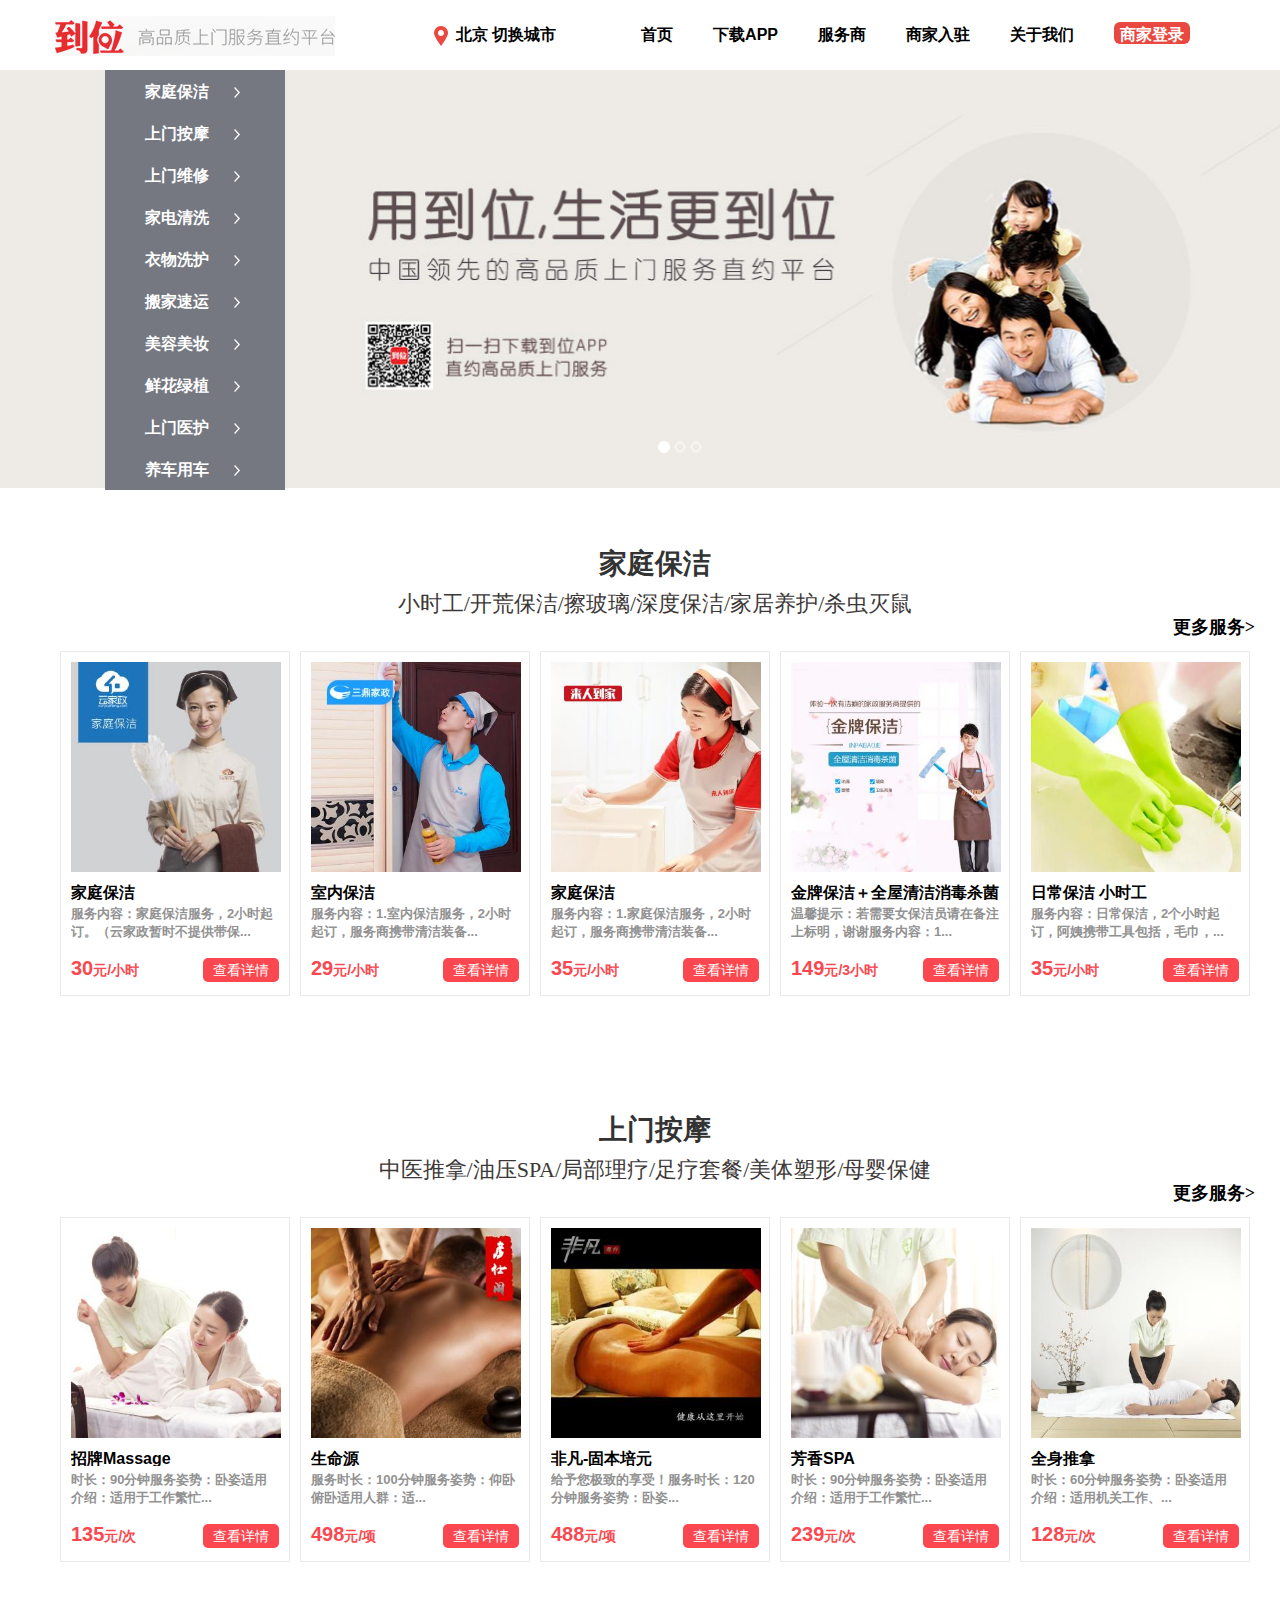
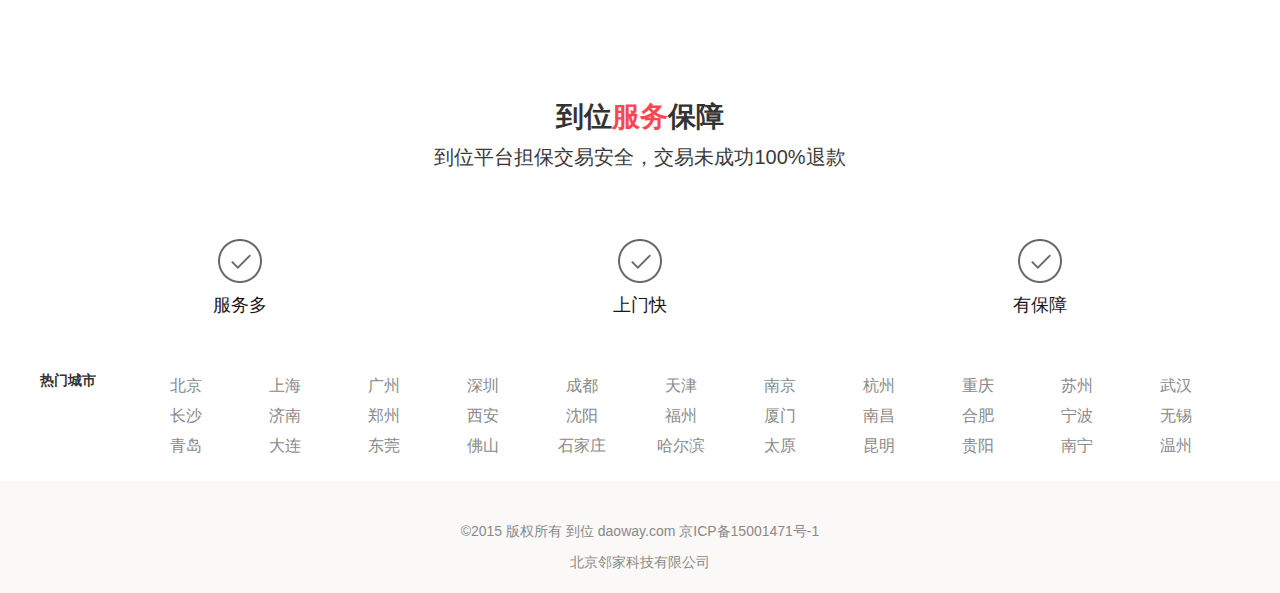
<file: daowei/index.html>
<!DOCTYPE html>
<html lang="en">
<head>
    <meta charset="UTF-8">
    <title>Title</title>
    <link rel="stylesheet" href="./css/bootstrap.css">
    <link rel="stylesheet" href="./css/index.css">
    <link rel="stylesheet" href="./css/public-hf.css">
</head>
<body>
<!--头部导航-->
<header id="d_header" class="transparent">
    <div class="header_nav">
        <div class="container">
            <div class="contain-nav">
                <div class="nav-bar">
                    <a href="/">
                        <img src="./img/logo.png" class="img-responsive logo-white" alt="logo商标">
                    </a>
                </div>
                <ul class="nav_list">
                    <li id="position" class="nav_item" class="positon">
                        <a href="#">
                            <img src="./img/citypoint.png" alt="">
                            <span class="city">北京</span>
                            <span class="show-city">切换城市</span>
                        </a>
                    </li>
                    <li class="nav_item"><a href="index.html">首页</a></li>
                    <li class="nav_item"><a href="#">下载APP</a></li>
                    <li class="nav_item"><a href="supplier.html">服务商</a></li>
                    <li class="nav_item"><a href="join.html">商家入驻</a></li>
                    <li class="nav_item"><a href="#">关于我们</a></li>
                    <li class="nav_item">
                        <a id="login" href="#">商家登录</a>
                    </li>
                </ul>
            </div>
        </div>
    </div>
</header>
<div id="d_banner">
    <div class="full-banner">
        <div id="carousel-example-generic" class="carousel slide" data-ride="carousel">
            <!-- Indicators -->
            <ol class="carousel-indicators">
                <li data-target="#carousel-example-generic" data-slide-to="0" class="active"></li>
                <li data-target="#carousel-example-generic" data-slide-to="1"></li>
                <li data-target="#carousel-example-generic" data-slide-to="2"></li>
            </ol>
            <!-- Wrapper for slides -->
            <div class="carousel-inner" role="listbox">
                <div class="item active">
                    <img src="./img/banner1.jpg" alt="...">
                    <div class="carousel-caption">
                    </div>
                </div>
                <div class="item">
                    <img src="./img/banner2.jpg" alt="...">
                    <div class="carousel-caption">
                    </div>
                </div>
                <div class="item">
                    <img src="./img/banner3.jpg" alt="...">
                    <div class="carousel-caption">
                    </div>
                </div>
            </div>
        </div>
    </div>
    <div class="container">
        <div id="banner-nav">
            <ul>
                <li class="nav-name">
                    <a href="#">
                        <i>家庭保洁</i>
                        <img src="./img/right.png" alt="">
                    </a>
                </li>
                <li class="nav-name">
                    <a href="#">
                        <i>上门按摩</i>
                        <img src="./img/right.png" alt="">
                    </a>
                </li>
                <li class="nav-name">
                    <a href="#">
                        <i>上门维修</i>
                        <img src="./img/right.png" alt="">
                    </a>
                </li>
                <li class="nav-name">
                    <a href="#">
                        <i>家电清洗</i>
                        <img src="./img/right.png" alt="">
                    </a>
                </li>
                <li class="nav-name">
                    <a href="#">
                        <i>衣物洗护</i>
                        <img src="./img/right.png" alt="">
                    </a>
                </li>
                <li class="nav-name">
                    <a href="#">
                        <i>搬家速运</i>
                        <img src="./img/right.png" alt="">
                    </a>
                </li>
                <li class="nav-name">
                    <a href="#">
                        <i>美容美妆</i>
                        <img src="./img/right.png" alt="">
                    </a>
                </li>
                <li class="nav-name">
                    <a href="#">
                        <i>鲜花绿植</i>
                        <img src="./img/right.png" alt="">
                    </a>
                </li>
                <li class="nav-name">
                    <a href="#">
                        <i>上门医护</i>
                        <img src="./img/right.png" alt="">
                    </a>
                </li>
                <li class="nav-name">
                    <a href="#">
                        <i>养车用车</i>
                        <img src="./img/right.png" alt="">
                    </a>
                </li>
            </ul>
        </div>
    </div>
</div>
<div class="container">
    <div class="fff">
        <div class="servicebody">
            <div class="navigation">
                <span class="serviceIndex">家庭保洁</span>
                <span class="serviceType">小时工/开荒保洁/擦玻璃/深度保洁/家居养护/杀虫灭鼠</span>
            </div>
            <div class="servicetags">
                <div class="tagsListHeader">
                    <span class="lookMore">
                        <a href="#">更多服务></a>
                    </span>
                </div>
                <div class="row-sever">
                    <a href="#">
                        <div class="member-container">
                            <img src="./img/card/1.1.jpg" alt="">
                            <div class="serviceName">家庭保洁</div>
                            <div class="description">服务内容：家庭保洁服务，2小时起订。（云家政暂时不提供带保...</div>
                            <div class="price">
                                <span class="number">30</span>元/小时
                                <span class="btn">查看详情</span>
                            </div>
                        </div>
                    </a>
                    <a href="#">
                        <div class="member-container">
                            <img src="./img/card/1.2.jpg" alt="">
                            <div class="serviceName">室内保洁</div>
                            <div class="description">服务内容：1.室内保洁服务，2小时起订，服务商携带清洁装备...</div>
                            <div class="price">
                                <span class="number">29</span>元/小时
                                <span class="btn">查看详情</span>
                            </div>
                        </div>
                    </a>
                    <a href="#">
                        <div class="member-container">
                            <img src="./img/card/1.3.jpg" alt="">
                            <div class="serviceName">家庭保洁</div>
                            <div class="description">服务内容：1.家庭保洁服务，2小时起订，服务商携带清洁装备...</div>
                            <div class="price">
                                <span class="number">35</span>元/小时
                                <span class="btn">查看详情</span>
                            </div>
                        </div>
                    </a>
                    <a href="#">
                        <div class="member-container">
                            <img src="./img/card/1.4.jpg" alt="">
                            <div class="serviceName">金牌保洁＋全屋清洁消毒杀菌</div>
                            <div class="description">温馨提示：若需要女保洁员请在备注上标明，谢谢服务内容：1...</div>
                            <div class="price">
                                <span class="number">149</span>元/3小时
                                <span class="btn">查看详情</span>
                            </div>
                        </div>
                    </a>
                    <a href="#">
                        <div class="member-container">
                            <img src="./img/card/1.5.jpg" alt="">
                            <div class="serviceName">日常保洁 小时工</div>
                            <div class="description">服务内容：日常保洁，2个小时起订，阿姨携带工具包括，毛巾，...</div>
                            <div class="price">
                                <span class="number">35</span>元/小时
                                <span class="btn">查看详情</span>
                            </div>
                        </div>
                    </a>
                </div>
            </div>
        </div>
    </div>
    <div class="fff bbb">
        <div class="servicebody">
            <div class="navigation">
                <span class="serviceIndex">上门按摩</span>
                <span class="serviceType">中医推拿/油压SPA/局部理疗/足疗套餐/美体塑形/母婴保健</span>
            </div>
            <div class="servicetags">
                <div class="tagsListHeader">
                        <span class="lookMore">
                            <a href="#">更多服务></a>
                        </span>
                </div>
                <div class="row-sever">
                    <a href="#">
                        <div class="member-container">
                            <img src="./img/card/2.1.jpg" alt="">
                            <div class="serviceName">招牌Massage</div>
                            <div class="description">时长：90分钟服务姿势：卧姿适用介绍：适用于工作繁忙...</div>
                            <div class="price">
                                <span class="number">135</span>元/次
                                <span class="btn">查看详情</span>
                            </div>
                        </div>
                    </a>
                    <a href="#">
                        <div class="member-container">
                            <img src="./img/card/2.2.jpg" alt="">
                            <div class="serviceName">生命源</div>
                            <div class="description">服务时长：100分钟服务姿势：仰卧 俯卧适用人群：适...</div>
                            <div class="price">
                                <span class="number">498</span>元/项
                                <span class="btn">查看详情</span>
                            </div>
                        </div>
                    </a>
                    <a href="#">
                        <div class="member-container">
                            <img src="./img/card/2.3.jpg" alt="">
                            <div class="serviceName">非凡-固本培元</div>
                            <div class="description">给予您极致的享受！服务时长：120分钟服务姿势：卧姿...</div>
                            <div class="price">
                                <span class="number">488</span>元/项
                                <span class="btn">查看详情</span>
                            </div>
                        </div>
                    </a>
                    <a href="#">
                        <div class="member-container">
                            <img src="./img/card/2.4.jpg" alt="">
                            <div class="serviceName">芳香SPA</div>
                            <div class="description">时长：90分钟服务姿势：卧姿适用介绍：适用于工作繁忙...</div>
                            <div class="price">
                                <span class="number">239</span>元/次
                                <span class="btn">查看详情</span>
                            </div>
                        </div>
                    </a>
                    <a href="#">
                        <div class="member-container">
                            <img src="./img/card/2.5.jpg" alt="">
                            <div class="serviceName">全身推拿</div>
                            <div class="description">时长：60分钟服务姿势：卧姿适用介绍：适用机关工作、...</div>
                            <div class="price">
                                <span class="number">128</span>元/次
                                <span class="btn">查看详情</span>
                            </div>
                        </div>
                    </a>
                </div>
            </div>
        </div>
    </div>

</div>
<div class="safeguard">
    <h2>到位<span>服务</span>保障</h2>
    <p>到位平台担保交易安全，交易未成功100%退款</p>
</div>
<div class="pic_service">
    <ul>
        <li>
            <img src="./img/quan.png" alt=""><br/>
            服务多
        </li>
        <li>
            <img src="./img/quan.png" alt=""><br/>
            上门快
        </li>
        <li>
            <img src="./img/quan.png" alt=""><br/>
            有保障
        </li>
    </ul>
</div>
<footer class="footer">
    <dl>
        <dt>热门城市</dt>
        <dd>
            <span>北京</span><span>上海</span><span>广州</span><span>深圳</span><span>成都</span><span>天津</span><span>南京</span><span>杭州</span><span>重庆</span><span>苏州</span><span>武汉</span><span>长沙</span><span>济南</span><span>郑州</span><span>西安</span><span>沈阳</span><span>福州</span><span>厦门</span><span>南昌</span><span>合肥</span><span>宁波</span><span>无锡</span><span>青岛</span><span>大连</span><span>东莞</span><span>佛山</span><span>石家庄</span><span>哈尔滨</span><span>太原</span><span>昆明</span><span>贵阳</span><span>南宁</span><span>温州</span>
        </dd>
    </dl>
</footer>
<div class="base_meg">
    <p>©2015 版权所有  到位 daoway.com 京ICP备15001471号-1</p>
    <p>北京邻家科技有限公司  </p>
</div>
<script type="text/javascript" src="js/jquery-1.11.1.js"></script>
<script type="text/javascript" src="js/bootstrap.min.js"></script>
</body>
</html>
</file>
<file: daowei/css/index.css>
/*横幅区域*/
#d_banner{
    position: relative;
}
.full-banner{
    margin: 0 auto;
    width: 1360px;
    height: 420px;
}
#banner-nav{
    padding: 0 20px;
    background:  #757881;
    position: absolute;
    top:0;
    left: 105px;
    width: 180px;
    height: 420px;
    color: #fff;
}
#banner-nav .nav-name{
    height: 42px;
    line-height: 42px;
    color: #fff;
    font-size: 16px;
    font-weight: bold;
    padding-left: 20px;
}
#banner-nav .nav-name a{
    display: inline-block;
    vertical-align: middle;
    width: 100%;
}
.nav-name a i{
    margin-right: 15px;
    font-weight: bold;
    color: #fff;
    display: inline-block;
    width: 70px;
    font-style: normal;
}

/*图片分隔区*/
.servicebody{
    width: 100%;
    height: 446px;
}
.fff{
    width: 1200px;
    margin: 0 auto;
    padding: 60px 0;
    clear: both;
}
.navigation{
    text-align: center;

}
.navigation span{
    display: block;
}
.serviceIndex{
    font-size: 28px;
    font-weight: bold;
    font-family: 'Microsoft YaHe';
    line-height: 1;

}
.serviceType{
    font-size: 22px;
    font-family: "幼圆";
    margin-top: 15px;
    color: #3d3838;
    line-height: 1;
}
.tagsListHeader{
    text-align: right;
}
.lookMore{
    font-size: 18px;
    color: #898989;
    font-family: "幼圆";
}
.row-sever{
    display: flex;
    margin-top: 10px;
}
.row-sever a{
    text-decoration: none;
}
.member-container{
    padding: 10px;
    width: 230px;
    border:1px solid #eaeaea;
    margin: 0 5px;
    background: #fff;
    cursor: pointer;
    height: 345px;
}
.member-container img{
    width: 210px;
    height: 210px;
}
.member-container .serviceName{
    font-size: 16px;
    padding: 10px 0;
    font-weight: 800;
    color: #000;
    height: 28px;
    overflow: hidden;
    width: 101%;
    white-space: nowrap;
    text-overflow: ellipsis
}
.member-container .description{
    color: #929292;
    padding: 5px 0;
    overflow: hidden;
    text-overflow: ellipsis;
    display: -webkit-box;
    -webkit-line-clamp: 2;
    -webkit-box-orient: vertical;
    word-break: break-all;
    font-size: 13px;
    line-height: 18px;
    height: 58px;
}
.member-container .price{
    font-size: 14px;
    font-weight: 600;
    line-height: 20px;
    color: #fb474f;
}
.price .number{
    font-size: 20px;
}
.price .btn{
    float: right;
    padding: 0;
    width: 76px;
    height: 24px;
    line-height: 22px;
    text-align: center;
    background: #fb474f;
    border-radius: 5px;
    color: #fff;
    font-size: 14px;
}
</file>
<file: daowei/css/public-hf.css>
*{
    padding: 0;
    margin:0;
}
ul{
    list-style: none;
    margin-bottom: 0;
}
a{
    text-decoration: none;
    color: #000;
    font-weight: bold;
}

/*导航栏*/
.container{
    width: 1200px;
    margin: 0 auto;
}
.contain-nav{
    height: 70px;
    line-height: 70px;
}
.nav-bar{
    display: inline-block;
}
.nav-bar a .img-responsive{
    display: inline-block;
    background: #FCFCFC;
    vertical-align: middle;
}
.logo{
    float: left;
}
.header_nav .nav_list{
    float: right;
    overflow: hidden;
    font-size: 16px;
    font-weight: bold;
}
.nav_list .nav_item{
    float: left;
    margin-bottom: 0;
}
#position{
    padding-right: 45px;
}
.header_nav span{
    display: inline-block;
    font-weight: bold;
    color: #000;
    height: 40px;
    line-height: 40px;
}
.nav_item a{
    display: inline-block;
    padding-right: 5px;
    height: 22px;
    line-height: 22px;
}
.nav_item a:hover{
    color: red;
}
.nav_list li{
    display: block;
    margin-right: 35px;
}
#login{
    background-color: #e94840;
    border-radius: 6px;
    padding: 2px 6px;
    color: #fff;
}



/*footer*/

/*底部的模块*/
.safeguard{
    text-align: center;
    width: 100%;
    padding-top: 60px;
    background: #fff;
    clear: both;
}
.safeguard h2{
    font-size: 28px;
    font-family: "微软雅黑";
    font-weight: 800;
}
.safeguard h2 span{
    color: #fb474f;
}
.safeguard p{
    font-size: 20px;
    color: #3d3838;
    margin: 0;
}
.pic_service{
    margin: 0 auto;
    width: 1200px;
    padding-top: 68px;
    background: #fff;
    height: 150px;
    font-family: "微软雅黑";
}
.pic_service ul{
    display: flex;
}
.pic_service ul li{
    flex: 1;
    text-align: center;
    color: #1d1515;
    font-size: 18px;
}
.pic_service ul li img{
    margin-bottom: 10px;
}
/* footer部分*/
.footer{
    margin:0 auto;
    width: 1200px;
    clear: both;
    padding-top: 50px;
    height: 160px;
    background: #fff;
}
.footer dl dt{
    float: left;
    font-family: " 微软雅黑";
    font-weight: 700;
    font-size: 14px;
}
.footer dl dd {
    margin-left: 40px;
    width: 1100px;
    line-height: 30px;
    float: left;
}
.footer dl dd span{
    font-size: 16px;
    color: #898989;
    display: inline-block;
    width: 9%;
    text-align: center;
    font-weight: 200;
    cursor: pointer;
    font-family: "微软雅黑";
}

/*底部信息*/
.base_meg{
    margin:0 auto;
    text-align: center;
    padding-top: 40px;
    background: #FBF8F8;
}
.base_meg p{
    color: #898989;
    padding: 0 0 1.5em;
    font-size: 14px;
    margin-bottom: -10px;
}
</file>
